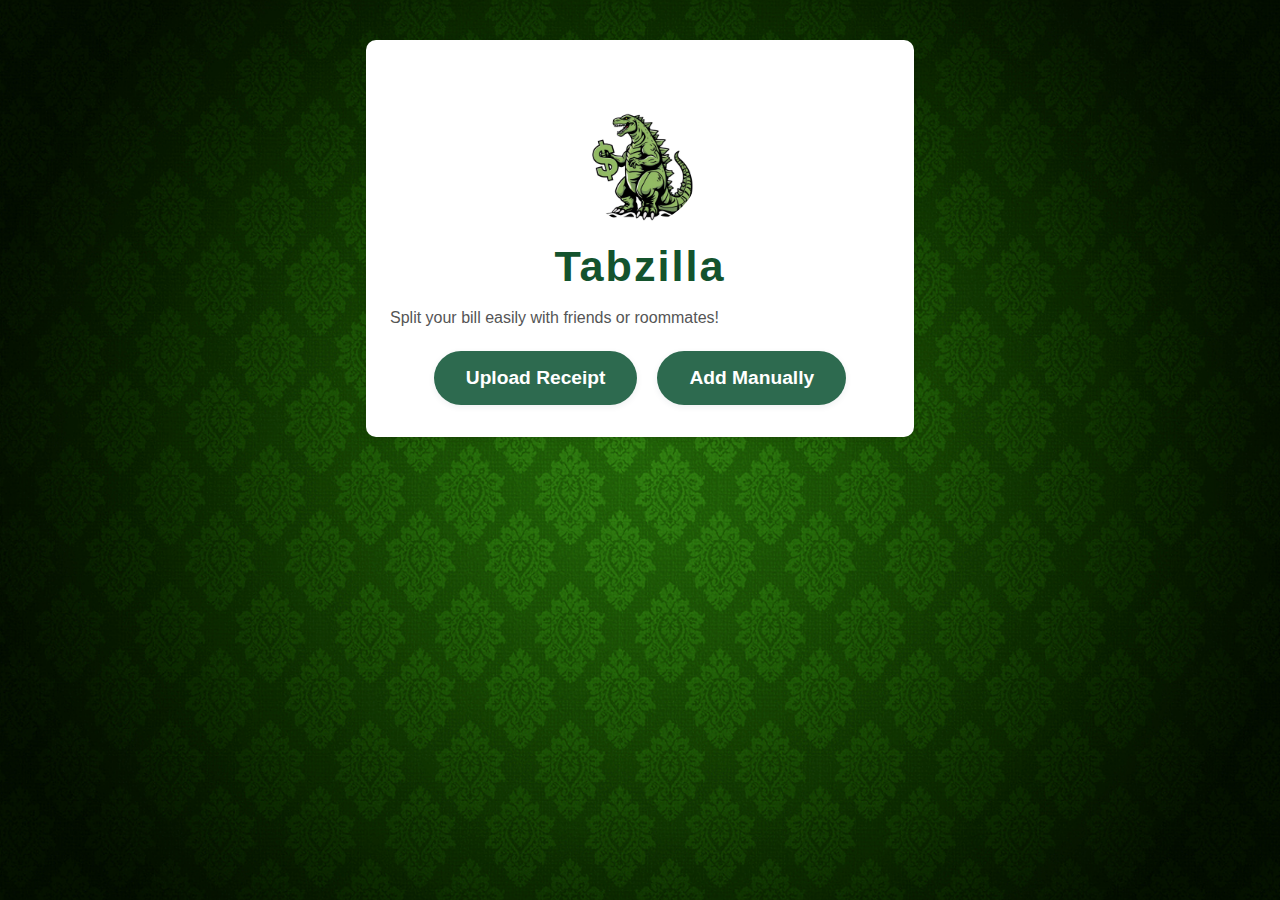
<file: index.html>
<!DOCTYPE html>
<html lang="en">
<head>
    <meta charset="UTF-8">
    <meta name="viewport" content="width=device-width, initial-scale=1.0">
    <title>Tabzilla</title>
    <link rel="stylesheet" href="style.css">
</head>
<body>
    <div class="container">
        <img src="img/tabzilla-logo.jpeg" alt="Home" style="display:block;margin:32px auto 18px auto;width:120px;height:120px;object-fit:cover;border-radius:50%;">
        <h1 style="color:#14532d;font-family:'Impact', 'Arial Black', sans-serif;letter-spacing:2px;font-size:2.7rem;text-align:center;margin:0 auto 18px auto;">Tabzilla</h1>
        <p>Split your bill easily with friends or roommates!</p>

        <!-- The form and results will go here -->
        <div class="button-group">
            <button id="upload-receipt">Upload Receipt</button>
            <button id="add-manually">Add Manually</button>
        </div>

        <!-- End button group -->
        <div id="upload-section" style="display:none; margin-top:32px;">
            <!--
            <form id="receipt-form">
                <label for="receipt-file">Select receipt file:</label>
                <input type="file" id="receipt-file" name="receipt-file" accept=".jpg,.jpeg,.png,.pdf,.txt">
                <button type="submit">Submit</button>
            </form>
            -->
            <p> Coming soon... </p>
        </div>

        
        <div id="manual-section" style="display:none; margin-top:32px;">
            <form id="manual-form">
                <div id="item-list">
                    <div class="item-row">
                        <input type="text" class="item-name" placeholder="Item name">
                        <input type="number" class="item-price" placeholder="Price" min="0" step="0.01">
                    </div>
                    <div class="item-row">
                        <input type="text" class="item-name" placeholder="Item name">
                        <input type="number" class="item-price" placeholder="Price" min="0" step="0.01">
                    </div>
                </div>
            </form>
        </div>
        <script src="script.js"></script>
    </div>
</body>
</html>
</file>
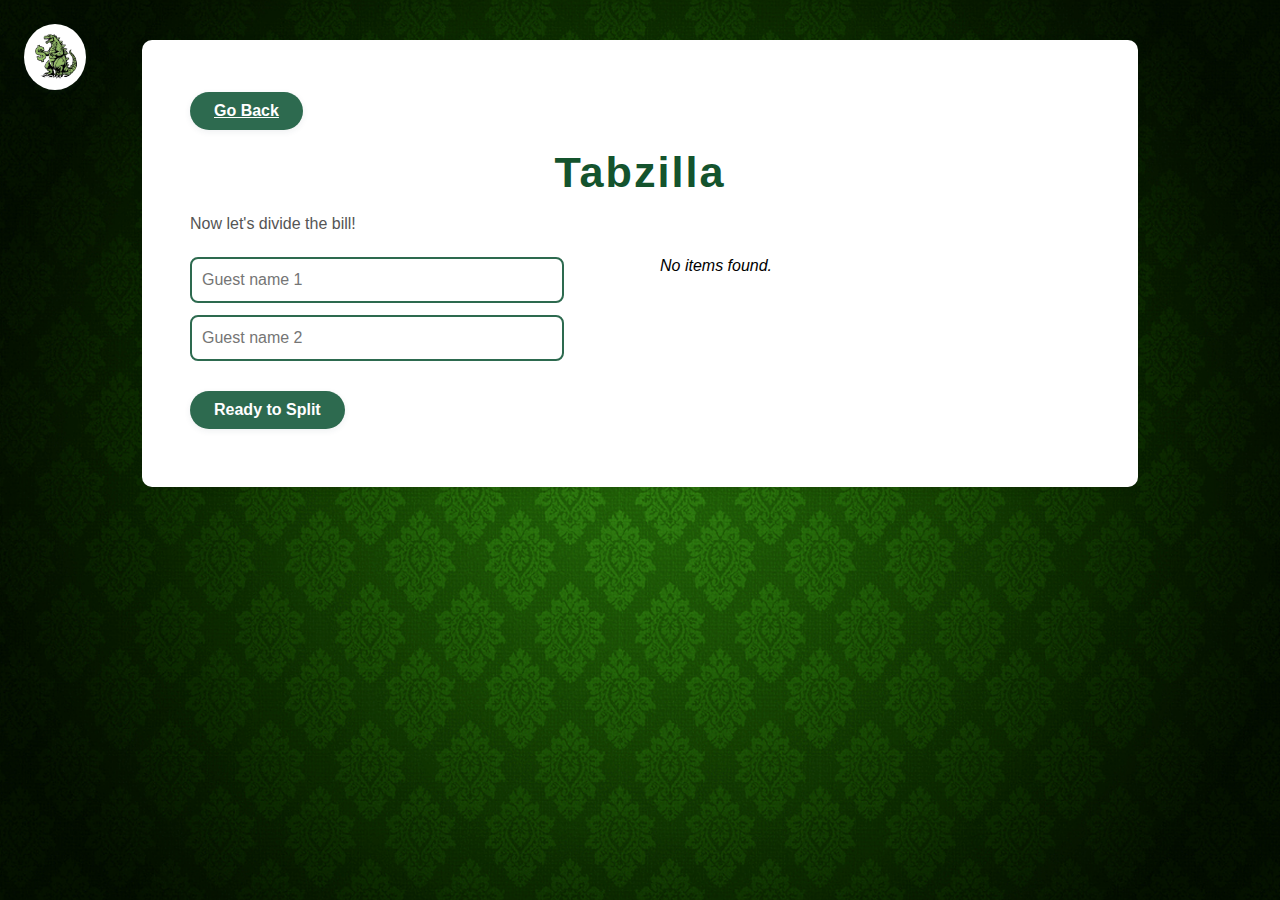
<file: dividing.html>
<!DOCTYPE html>
<html lang="en">
<head>
    <meta charset="UTF-8">
    <meta name="viewport" content="width=device-width, initial-scale=1.0">
    <title>Tabzilla - Dividing</title>
    <link rel="stylesheet" href="style2.css">
</head>
<body>
    <div class="container">
        <a href="index.html" class="home-btn" title="Home">
            <img src="img/tabzilla-logo.jpeg" alt="Home" style="width: 50px; height: 50px; border-radius:50%";>
        </a>
        <a href="index.html" class="small-green-btn" style="margin-bottom: 18px; display: inline-block;">Go Back</a>
        <h1 style="color:#14532d;font-family:'Impact','Arial Black',sans-serif;letter-spacing:2px;font-size:2.7rem;text-align:center;margin:0 auto 18px auto;">Tabzilla</h1>
        <p>Now let's divide the bill!</p>

        <form id="guest-form" style="display: flex; gap: 40px; align-items: flex-start;">
            <div id="guest-list" style="flex: 1;">
                <div class="guest-row">
                    <input type="text" class="guest-name" placeholder="Guest name 1">
                </div>
                <div class="guest-row">
                    <input type="text" class="guest-name" placeholder="Guest name 2">
                </div>
            </div>
            <div id="items-list" style="flex: 1;"></div>
        </form>
        <button id="lock-btn" type="button" class="small-green-btn" style="margin-top:18px;">Ready to Split</button>

        <br>
        <br>
    </div>
    <script src="dividing.js"></script>
    <script>
    // Display the dictionary values as rows like guest names
    document.addEventListener('DOMContentLoaded', function() {
        const itemsDict = JSON.parse(localStorage.getItem('billSplitter_itemsDict') || '{}');
        const itemsDiv = document.getElementById('items-list');
        if (Object.keys(itemsDict).length === 0) {
            itemsDiv.innerHTML = '<em>No items found.</em>';
        } else {
            let html = '';
            let idx = 1;
            for (const [item, price] of Object.entries(itemsDict)) {
                html += `<div class="guest-row"><input type="text" class="guest-name" value="${item}" readonly style="background:#f5f5f5;"><input type="number" class="guest-name" value="${price.toFixed(2)}" readonly style="background:#f5f5f5;max-width:120px;min-width:80px;text-align:right;"></div>`;
                idx++;
            }
            itemsDiv.innerHTML = html;
        }

        // Lock/Unlock logic for guest names
        const lockBtn = document.getElementById('lock-btn');
        const guestInputs = () => Array.from(document.querySelectorAll('#guest-list .guest-name'));
        let locked = false;
        lockBtn.addEventListener('click', function() {
            // Save guest names and assignments to localStorage
            const guestNames = guestInputs().map(input => input.value.trim()).filter(Boolean);
            localStorage.setItem('billSplitter_guestNames', JSON.stringify(guestNames));
            // Optionally, save assignments if you have them
            // localStorage.setItem('billSplitter_assignments', JSON.stringify(assignments));
            // Go to summary page
            window.location.href = 'summary.html';
        });
    });
    </script>
</body>
</html>
</file>
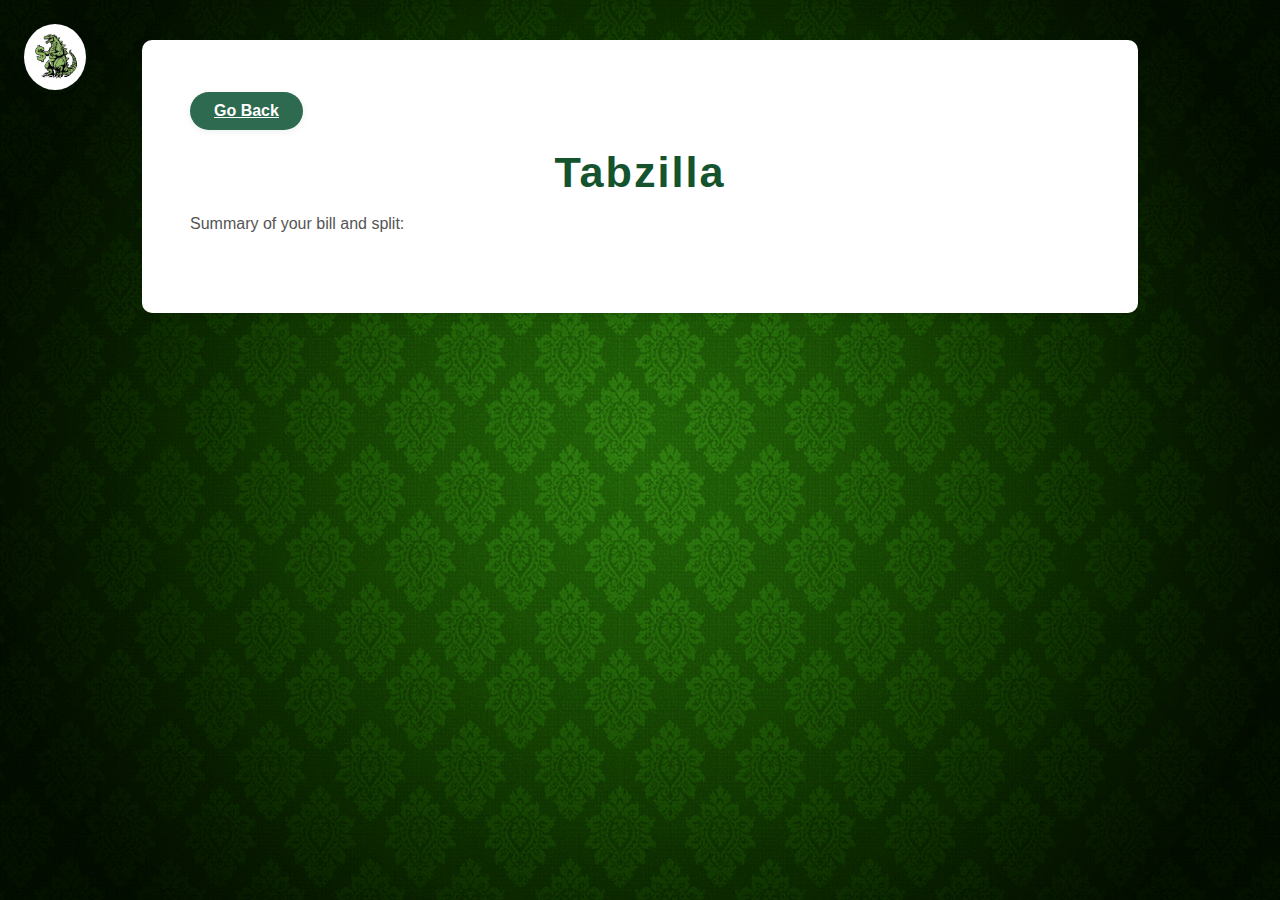
<file: summary.html>
<!DOCTYPE html>
<html lang="en">
<head>
    <meta charset="UTF-8">
    <meta name="viewport" content="width=device-width, initial-scale=1.0">
    <title>Tabzilla - Summary</title>
    <link rel="stylesheet" href="style2.css">
</head>
<body>
    <div class="container">
        <a href="index.html" class="home-btn" title="Home">
            <img src="img/tabzilla-logo.jpeg" alt="Home" style="width: 50px; height: 50px; border-radius:50%";>
        </a>
        <a href="dividing.html" class="small-green-btn" style="margin-bottom: 18px; display: inline-block;">Go Back</a>
        <h1 style="color:#14532d;font-family:'Impact','Arial Black',sans-serif;letter-spacing:2px;font-size:2.7rem;text-align:center;margin:0 auto 18px auto;">Tabzilla</h1>
        <p>Summary of your bill and split:</p>
        <form id="summary-form" style="display: flex; gap: 40px; align-items: flex-start;">
            <div id="summary-guest-list" style="flex: 1;"></div>
            <div id="summary-items-list" style="flex: 1;"></div>
        </form>
        <div id="assignment-info" style="margin-top:24px; display: flex; gap: 32px;"></div>
    </div>
    <script>
    document.addEventListener('DOMContentLoaded', function() {
        // Load guest names
        const guestNames = JSON.parse(localStorage.getItem('billSplitter_guestNames') || '[]');
        const guestDiv = document.getElementById('summary-guest-list');
        let guestHtml = '';
        guestNames.forEach((name, idx) => {
            guestHtml += `<div class="guest-row guest-row-select" data-guest="${idx}"><input type="text" class="guest-name" value="${name}" readonly></div>`;
        });
        guestDiv.innerHTML = guestHtml;
        // Load items
        const itemsDict = JSON.parse(localStorage.getItem('billSplitter_itemsDict') || '{}');
        const itemsDiv = document.getElementById('summary-items-list');
        let itemsHtml = '';
        for (const [item, price] of Object.entries(itemsDict)) {
            itemsHtml += `<div class="guest-row item-row-select" data-item="${encodeURIComponent(item)}"><input type="text" class="guest-name item-name-box" value="${item}" readonly style="background:#f5f5f5;cursor:pointer;"><input type="number" class="guest-name" value="${price.toFixed(2)}" readonly style="background:#f5f5f5;max-width:120px;min-width:80px;text-align:right;"></div>`;
        }
        itemsDiv.innerHTML = itemsHtml;
        // Show ticket summary under the list of food items
        const summaryForm = document.getElementById('summary-form');
        let ticketDiv = document.getElementById('summary-ticket');
        if (!ticketDiv) {
            ticketDiv = document.createElement('div');
            ticketDiv.id = 'summary-ticket';
            ticketDiv.style = 'width:100%;margin:24px 0 0 0;';
            summaryForm.parentNode.insertBefore(ticketDiv, summaryForm.nextSibling);
        }
        function updateTicketSummary() {
            // Get values from localStorage
            const itemsDict = JSON.parse(localStorage.getItem('billSplitter_itemsDict') || '{}');
            const subtotal = Object.values(itemsDict).reduce((sum, val) => sum + val, 0);
            let tipType = localStorage.getItem('billSplitter_tipType');
            let tipValue = parseFloat(localStorage.getItem('billSplitter_tipValue'));
            let tipAmount = 0;
            if (tipType === 'percent') {
                tipAmount = subtotal * (tipValue / 100);
            } else if (tipType === 'fixed') {
                tipAmount = tipValue;
            } else {
                tipAmount = 0;
            }
            let taxRate = parseFloat(localStorage.getItem('billSplitter_taxRate'));
            if (isNaN(taxRate)) taxRate = 0.07;
            const taxAmount = subtotal * taxRate;
            const grandTotal = subtotal + taxAmount + tipAmount;
            ticketDiv.innerHTML = `
                <div class="ticket-summary">
                    <div><strong>Subtotal:</strong> $${subtotal.toFixed(2)}</div>
                    <div><strong>Tax (${(taxRate*100).toFixed(2)}%):</strong> $${taxAmount.toFixed(2)}</div>
                    <div><strong>Total tip for the bill:</strong> $${tipAmount.toFixed(2)}</div>
                    <div style="margin-top:8px;"><strong>Total Bill:</strong> $${grandTotal.toFixed(2)}</div>
                </div>
            `;
        }
        // Assignment logic
        let selectedItem = null;
        let assignments = {};
        const assignmentInfo = document.getElementById('assignment-info');
        // Remove manual tip input, use tip from localStorage
        let taxTipDiv = document.getElementById('tax-tip-inputs');
        if (taxTipDiv) taxTipDiv.style.display = 'none';
        // Add event listeners for item selection
        function addItemListeners() {
            document.querySelectorAll('.item-row-select').forEach(row => {
                row.addEventListener('click', function() {
                    document.querySelectorAll('.item-row-select').forEach(r => r.classList.remove('selected-item'));
                    row.classList.add('selected-item');
                    selectedItem = decodeURIComponent(row.getAttribute('data-item'));
                    assignmentInfo.textContent = `Selected item: ${selectedItem}. Now click a guest to assign.`;
                });
            });
        }
        // Add event listeners for guest selection
        function addGuestListeners() {
            document.querySelectorAll('.guest-row-select').forEach((row, idx) => {
                row.addEventListener('click', function() {
                    if (!selectedItem) return;
                    const guestInput = row.querySelector('.guest-name');
                    const guestName = guestInput.value.trim();
                    if (!guestName) return;
                    if (!assignments[selectedItem]) assignments[selectedItem] = [];
                    // Toggle assignment
                    const i = assignments[selectedItem].indexOf(guestName);
                    if (i === -1) {
                        assignments[selectedItem].push(guestName);
                    } else {
                        assignments[selectedItem].splice(i, 1);
                    }
                    updateAssignmentDisplay();
                });
            });
        }
        // Show assignment info
        function updateAssignmentDisplay() {
            // Build a map: guest -> [items]
            const guestNames = JSON.parse(localStorage.getItem('billSplitter_guestNames') || '[]');
            const guestToItems = {};
            guestNames.forEach(name => guestToItems[name] = []);
            for (const [item, guests] of Object.entries(assignments)) {
                guests.forEach(guest => {
                    if (guestToItems[guest]) guestToItems[guest].push(item);
                });
            }
            // Calculate per-person totals
            const itemsDict = JSON.parse(localStorage.getItem('billSplitter_itemsDict') || '{}');
            // Get tip value from localStorage (set by script.js)
            let tipAmount = 0;
            let tipType = localStorage.getItem('billSplitter_tipType');
            let tipValue = parseFloat(localStorage.getItem('billSplitter_tipValue'));
            const total = Object.values(itemsDict).reduce((sum, val) => sum + val, 0);
            if (tipType === 'percent') {
                tipAmount = total * (tipValue / 100);
            } else if (tipType === 'fixed') {
                tipAmount = tipValue;
            } else {
                tipAmount = 0;
            }
            // Get tax value (use saved or default to 0.07)
            let taxRate = parseFloat(localStorage.getItem('billSplitter_taxRate'));
            if (isNaN(taxRate)) taxRate = 0.07;
            const tax = total * taxRate;
            // Calculate subtotal for each guest
            let perGuestSubtotal = {};
            let totalSubtotal = 0;
            for (const guest of guestNames) {
                let subtotal = 0;
                if (guestToItems[guest] && guestToItems[guest].length) {
                    guestToItems[guest].forEach(item => {
                        const price = parseFloat(itemsDict[item]) || 0;
                        const numGuests = (assignments[item] || []).length;
                        if (numGuests > 0) {
                            subtotal += price / numGuests;
                        }
                    });
                }
                perGuestSubtotal[guest] = subtotal;
                totalSubtotal += subtotal;
            }
            // Calculate tax share (proportional to subtotal)
            let perGuestTax = {};
            for (const guest of guestNames) {
                perGuestTax[guest] = totalSubtotal > 0 ? (perGuestSubtotal[guest] / totalSubtotal) * tax : 0;
            }
            // Tip is split equally
            let perGuestTip = {};
            const nGuests = guestNames.length;
            for (const guest of guestNames) {
                perGuestTip[guest] = nGuests > 0 ? tipAmount / nGuests : 0;
            }
            // Build HTML
            let html = '';
            for (const guest of guestNames) {
                const subtotal = perGuestSubtotal[guest];
                const taxShare = perGuestTax[guest];
                const tipShare = perGuestTip[guest];
                const total = subtotal + taxShare + tipShare;
                html += `<div class="assignment-person">
                    <div class="assignment-name">${guest}</div>`;
                if (guestToItems[guest] && guestToItems[guest].length) {
                    html += '<ul>';
                    guestToItems[guest].forEach(item => {
                        const price = parseFloat(itemsDict[item]) || 0;
                        const numGuests = (assignments[item] || []).length;
                        html += `<li>${item} <span style='color:#888;font-size:0.95em;'>(\$${(price/numGuests).toFixed(2)})</span></li>`;
                    });
                    html += '</ul>';
                } else {
                    html += '<div class="no-items">No items</div>';
                }
                html += `<div class="assignment-total">
                    <div style='margin-top:8px;font-weight:600;'>Subtotal: $${subtotal.toFixed(2)}</div>
                    <div style='color:#3a5a40;'>Tax: $${taxShare.toFixed(2)}</div>
                    <div style='color:#3a5a40;'>Tip: $${tipShare.toFixed(2)}</div>
                    <div style='margin-top:8px;font-size:1.15em;background:#e9fbe5;border-radius:8px;padding:6px 0 4px 0;border:2px dashed #2d6a4f;'>
                        <span style='font-weight:700;color:#2d6a4f;'>Total: $${total.toFixed(2)}</span>
                    </div>
                </div>`;
                html += '</div>';
            }
            assignmentInfo.innerHTML = html;
            updateTicketSummary();
        }
        addItemListeners();
        addGuestListeners();
        // Listen for tax/tip input changes
        document.getElementById('tax-input').addEventListener('input', updateAssignmentDisplay);
        document.getElementById('tip-input').addEventListener('input', updateAssignmentDisplay);
        // Call updateAssignmentDisplay on load
        updateAssignmentDisplay();
    });
    </script>
</body>
</html>
</file>
<file: style.css>
body {
    background: url('img/green-plaid.jpg') center center/cover no-repeat fixed;
    font-family: 'Segoe UI', Tahoma, Geneva, Verdana, sans-serif;
    margin: 0;
    padding: 0;
}

.container {
    max-width: 500px;
    margin: 40px auto;
    background: #fff;
    border-radius: 10px;
    box-shadow: 0 2px 8px rgba(0,0,0,0.1);
    padding: 32px 24px;
}

h1 {
    color: #2d6a4f;
    margin-bottom: 8px;
}

p {
    color: #555;
    margin-bottom: 24px;
}

.button-group {
    display: flex;
    gap: 20px;
    justify-content: center;
    margin-top: 24px;
}

.button-group button {
    background-color: #2d6a4f;
    color: #fff;
    font-size: 1.2rem;
    padding: 16px 32px;
    border: none;
    border-radius: 32px;
    cursor: pointer;
    transition: background 0.2s;
    font-weight: 600;
    box-shadow: 0 2px 6px rgba(44, 62, 80, 0.08);
}

.button-group button:hover {
    background-color: #40916c;
}

.green-btn {
    background-color: #2d6a4f;
    color: #fff;
    font-size: 1.2rem;
    padding: 16px 32px;
    border: none;
    border-radius: 32px;
    cursor: pointer;
    transition: background 0.2s;
    font-weight: 600;
    box-shadow: 0 2px 6px rgba(44, 62, 80, 0.08);
    width: 100%;
    margin-top: 24px;
}

.green-btn:hover {
    background-color: #40916c;
}

.small-green-btn {
    background-color: #2d6a4f;
    color: #fff;
    font-size: 1rem;
    padding: 10px 24px;
    border: none;
    border-radius: 32px;
    cursor: pointer;
    transition: background 0.2s;
    font-weight: 600;
    box-shadow: 0 2px 6px rgba(44, 62, 80, 0.08);
    margin-top: 20px;
    margin-bottom: 8px;
    display: inline-block;
}

.small-green-btn:hover {
    background-color: #40916c;
}

#manual-form {
    width: 100%;
}

#item-list {
    display: flex;
    flex-direction: column;
    gap: 12px;
}

.item-row {
    display: flex;
    gap: 16px;
}

.item-name, .item-price {
    flex: 1;
    padding: 12px 10px;
    border: 2px solid #2d6a4f;
    border-radius: 8px;
    font-size: 1rem;
    background: #ffffff;
}

.item-price {
    max-width: 120px;
}

.item-name:focus, .item-price:focus {
    outline: 2px solid #2d6a4f;
    background: #e9fbe5;
}

.tip-calc-row {
    display: flex;
    align-items: center;
    gap: 16px;
    margin-bottom: 10px;
}

#tip-type, #tip-input {
    flex: 1;
    padding: 10px 12px;
    border: 2px solid #2d6a4f;
    border-radius: 8px;
    font-size: 1rem;
    background: #ffffff;
}

#tip-type:focus, #tip-input:focus {
    outline: 2px solid #2d6a4f;
    background: #e9fbe5;
}

#tip-label {
    min-width: 120px;
}

.guest-row {
    display: flex;
    margin-bottom: 12px;
}

.guest-name {
    flex: 1;
    padding: 12px 10px;
    border: 2px solid #2d6a4f;
    border-radius: 8px;
    font-size: 1rem;
    background: #ffffff;
}

.guest-name:focus {
    outline: 2px solid #2d6a4f;
    background: #e9fbe5;
}

.ticket-summary {
    background: #f5f5f5;
    border: 2px solid #bbb;
    border-radius: 6px;
    box-shadow: 0 2px 8px rgba(44,62,80,0.06);
    padding: 24px 32px;
    margin-top: 24px;
    margin-bottom: 16px;
    font-family: 'Segoe UI', Tahoma, Geneva, Verdana, sans-serif;
    max-width: 340px;
    margin-left: auto;
    margin-right: auto;
    border-left: 6px solid #bbb;
    border-right: 6px solid #bbb;
}

.ticket-summary div {
    margin-bottom: 8px;
    letter-spacing: 0.5px;
}

.ticket-summary strong {
    font-weight: bold;
}
</file>
<file: style2.css>
body {
    background: url('img/green-plaid.jpg') center center/cover no-repeat fixed;
    font-family: 'Segoe UI', Tahoma, Geneva, Verdana, sans-serif;
    margin: 0;
    padding: 0;
}

.container {
    max-width: 900px;
    margin: 40px auto;
    background: #fff;
    border-radius: 10px;
    box-shadow: 0 2px 8px rgba(0,0,0,0.1);
    padding: 32px 48px;
}

h1 {
    color: #2d6a4f;
    margin-bottom: 8px;
}

p {
    color: #555;
    margin-bottom: 24px;
}

.button-group {
    display: flex;
    gap: 20px;
    justify-content: center;
    margin-top: 24px;
}

.button-group button {
    background-color: #2d6a4f;
    color: #fff;
    font-size: 1.2rem;
    padding: 16px 32px;
    border: none;
    border-radius: 32px;
    cursor: pointer;
    transition: background 0.2s;
    font-weight: 600;
    box-shadow: 0 2px 6px rgba(44, 62, 80, 0.08);
}

.button-group button:hover {
    background-color: #40916c;
}

.green-btn {
    background-color: #2d6a4f;
    color: #fff;
    font-size: 1.2rem;
    padding: 16px 32px;
    border: none;
    border-radius: 32px;
    cursor: pointer;
    transition: background 0.2s;
    font-weight: 600;
    box-shadow: 0 2px 6px rgba(44, 62, 80, 0.08);
    width: 100%;
    margin-top: 24px;
}

.green-btn:hover {
    background-color: #40916c;
}

.small-green-btn {
    background-color: #2d6a4f;
    color: #fff;
    font-size: 1rem;
    padding: 10px 24px;
    border: none;
    border-radius: 32px;
    cursor: pointer;
    transition: background 0.2s;
    font-weight: 600;
    box-shadow: 0 2px 6px rgba(44, 62, 80, 0.08);
    margin-top: 20px;
    margin-bottom: 8px;
    display: inline-block;
}

.small-green-btn:hover {
    background-color: #40916c;
}

#manual-form {
    width: 100%;
}

#item-list {
    display: flex;
    flex-direction: column;
    gap: 12px;
}

.item-row {
    display: flex;
    gap: 16px;
}

.item-name, .item-price {
    flex: 1;
    padding: 12px 10px;
    border: 2px solid #2d6a4f;
    border-radius: 8px;
    font-size: 1rem;
    background: #ffffff;
}

.item-price {
    max-width: 120px;
}

.item-name:focus, .item-price:focus {
    outline: 2px solid #2d6a4f;
    background: #e9fbe5;
}

.tip-calc-row {
    display: flex;
    align-items: center;
    gap: 16px;
    margin-bottom: 10px;
}

#tip-type, #tip-input {
    flex: 1;
    padding: 10px 12px;
    border: 2px solid #2d6a4f;
    border-radius: 8px;
    font-size: 1rem;
    background: #ffffff;
}

#tip-type:focus, #tip-input:focus {
    outline: 2px solid #2d6a4f;
    background: #e9fbe5;
}

#tip-label {
    min-width: 120px;
}

.guest-row {
    display: flex;
    margin-bottom: 12px;
}

.guest-name {
    flex: 1;
    padding: 12px 10px;
    border: 2px solid #2d6a4f;
    border-radius: 8px;
    font-size: 1rem;
    background: #ffffff;
    max-width: 350px;
    min-width: 200px;
}

.guest-name:focus {
    outline: 2px solid #2d6a4f;
    background: #e9fbe5;
}

.ticket-summary {
    background: #f5f5f5;
    border: 2px solid #bbb;
    border-radius: 6px;
    box-shadow: 0 2px 8px rgba(44,62,80,0.06);
    padding: 24px 32px;
    margin-top: 24px;
    margin-bottom: 16px;
    font-family: 'Segoe UI', Tahoma, Geneva, Verdana, sans-serif;
    max-width: 340px;
    margin-left: auto;
    margin-right: auto;
    border-left: 6px solid #bbb;
    border-right: 6px solid #bbb;
}

.ticket-summary div {
    margin-bottom: 8px;
    letter-spacing: 0.5px;
}

.ticket-summary strong {
    font-weight: bold;
}

.home-btn {
    position: absolute;
    top: 24px;
    left: 24px;
    display: inline-block;
    background: #fff;
    border-radius: 50%;
    box-shadow: 0 2px 6px rgba(44,62,80,0.10);
    padding: 6px;
    transition: background 0.2s, box-shadow 0.2s;
    z-index: 10;
}
.home-btn:hover {
    background: #e9fbe5;
    box-shadow: 0 4px 12px rgba(44,62,80,0.18);
}
.home-btn svg {
    display: block;
}

#assignment-info {
    margin-top: 24px;
    display: flex;
    flex-wrap: wrap;
    gap: 24px;
    justify-content: flex-start;
    align-items: stretch;
}

.assignment-person {
    background: #f5f5f5;
    border: 2px solid #2d6a4f;
    border-radius: 10px;
    box-shadow: 0 2px 8px rgba(44,62,80,0.08);
    padding: 14px 10px 10px 10px;
    margin-bottom: 0;
    min-width: 140px;
    max-width: 170px;
    flex: 1 1 22%;
    display: flex;
    flex-direction: column;
    align-items: center;
    box-sizing: border-box;
}

.assignment-person .assignment-name {
    color: #2d6a4f;
    font-weight: bold;
    font-size: 1rem;
    text-align: center;
    margin-bottom: 8px;
    letter-spacing: 0.5px;
}

.assignment-person ul {
    list-style: disc inside;
    padding-left: 0;
    margin: 0;
    width: 100%;
}

.assignment-person li {
    color: #222;
    font-size: 0.97rem;
    margin-bottom: 4px;
    padding-left: 0;
}

.assignment-person .no-items {
    color: #888;
    text-align: center;
    font-size: 0.95rem;
}

#done-btn {
    position: absolute;
    top: 32px;
    right: 32px;
    width: auto;
    padding: 10px 28px;
    font-size: 1rem;
    margin: 0;
    z-index: 100;
    box-shadow: 0 2px 8px rgba(44,62,80,0.18);
    background: #2d6a4f;
    color: #fff;
    border: none;
    border-radius: 32px;
    cursor: pointer;
    transition: background 0.2s;
}
#done-btn:hover {
    background: #40916c;
}
</file>
